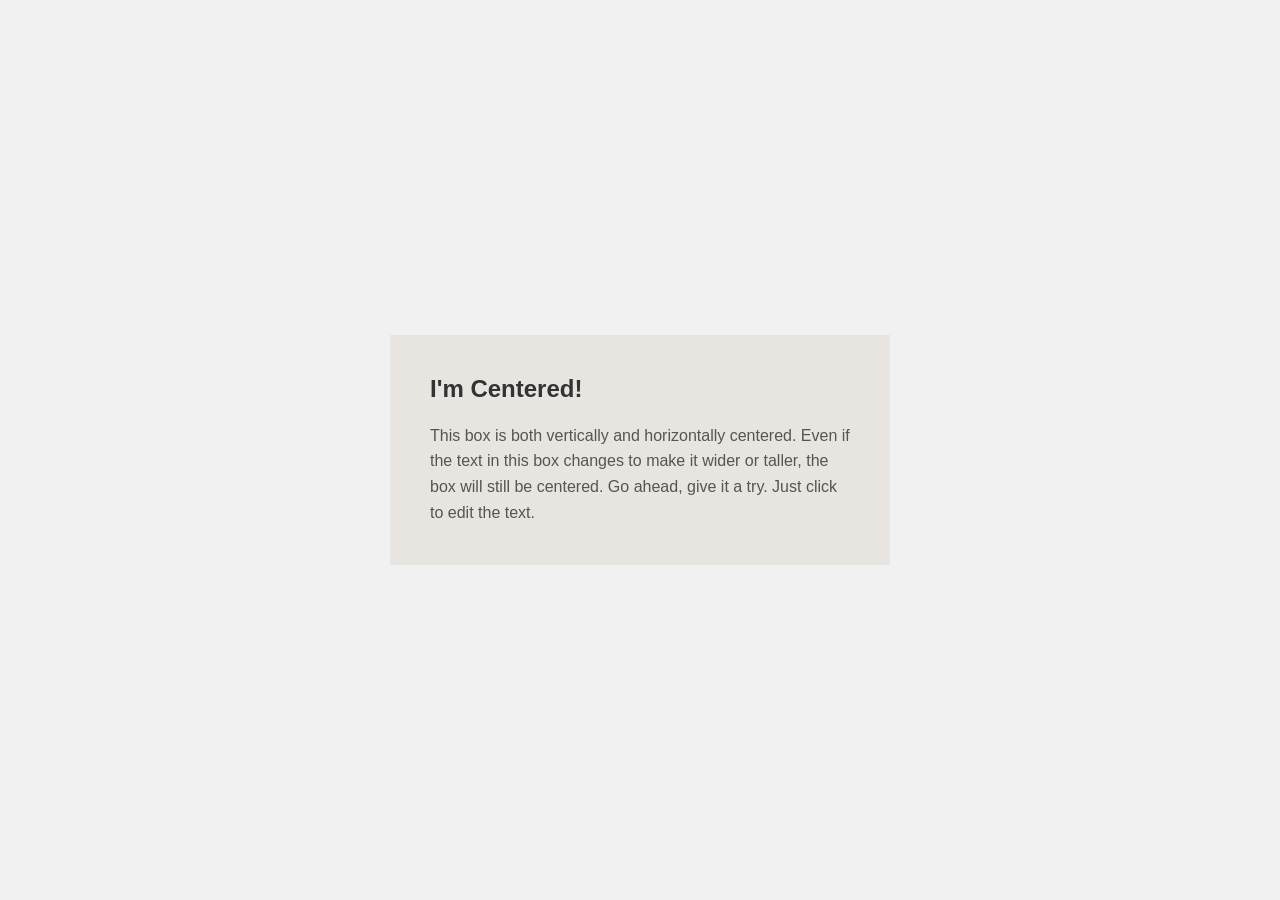
<file: Flexbox_actividad/ejercicio3/index.html>
<!DOCTYPE html>
<html lang="es">
<head>
    <meta charset="UTF-8">
    <meta name="viewport" content="width=device-width, initial-scale=1.0">
    <title>Div Centrado</title>
    <link rel="stylesheet" href="styles.css">
</head>
<body>

    <div class="centered-box">
        <h2>I'm Centered!</h2>
        <p>This box is both vertically and horizontally centered. Even if the text in this box changes to make it wider or taller, the box will still be centered. Go ahead, give it a try. Just click to edit the text.</p>
    </div>

</body>
</html>
</file>
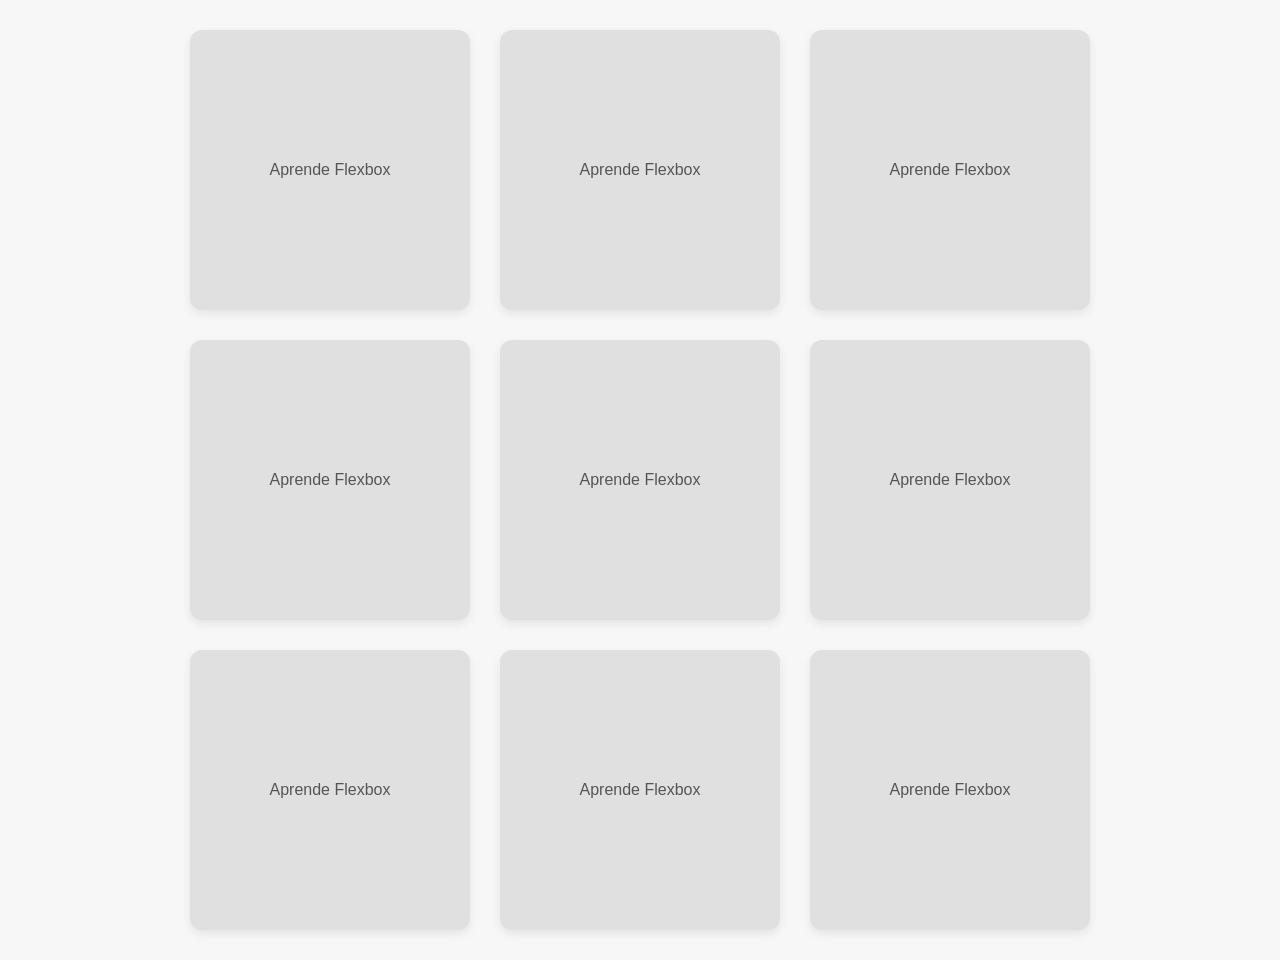
<file: Flexbox_actividad/ejercicio4/index.html>
<!DOCTYPE html>
<html lang="es">
<head>
    <meta charset="UTF-8">
    <meta name="viewport" content="width=device-width, initial-scale=1.0">
    <title>Galeria Adaptable (Flexbox)</title>
    <link rel="stylesheet" href="styles.css">
</head>
<body>

    <div class="galeria-contenedor">
        
        <div class="tarjeta">
            <span>Aprende Flexbox</span>
        </div>
        
        <div class="tarjeta">
            <span>Aprende Flexbox</span>
        </div>
        
        <div class="tarjeta">
            <span>Aprende Flexbox</span>
        </div>
        
        <div class="tarjeta">
            <span>Aprende Flexbox</span>
        </div>
        
        <div class="tarjeta">
            <span>Aprende Flexbox</span>
        </div>
        
        <div class="tarjeta">
            <span>Aprende Flexbox</span>
        </div>
        
        <div class="tarjeta">
            <span>Aprende Flexbox</span>
        </div>
        
        <div class="tarjeta">
            <span>Aprende Flexbox</span>
        </div>
        
        <div class="tarjeta">
            <span>Aprende Flexbox</span>
        </div>
    </div>

</body>
</html>
</file>
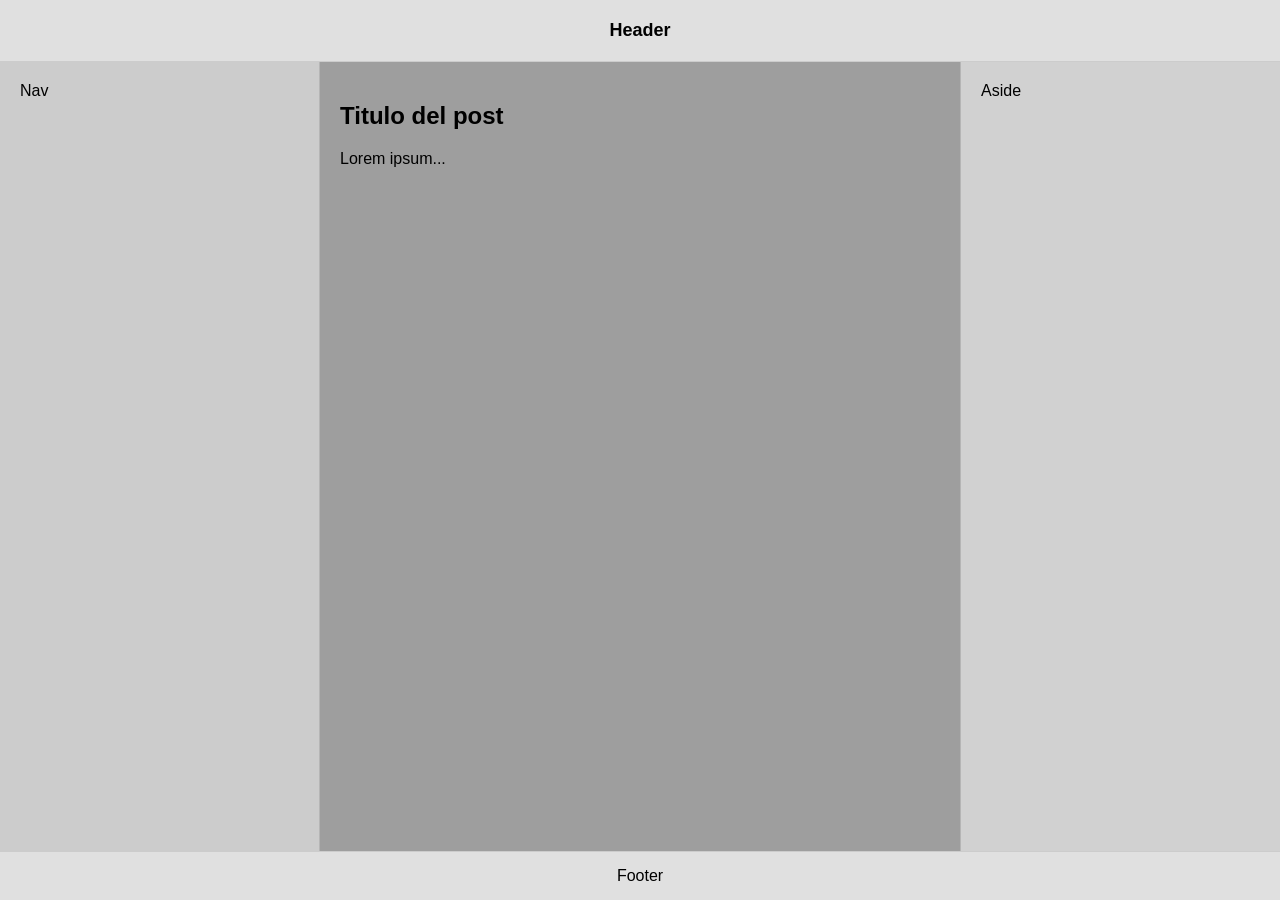
<file: Flexbox_actividad/ejercicio5/index.html>
<!DOCTYPE html>
<html lang="es">
<head>
    <meta charset="UTF-8">
    <meta name="viewport" content="width=device-width, initial-scale=1.0">
    <title>Ejercicio 5: Layout de 3 columnas</title>
    <link rel="stylesheet" href="styles.css">
</head>
<body>

    <header>Header</header>
    <main>
        <nav>Nav</nav>
        <article>
            <h2>Titulo del post</h2>
            <p>Lorem ipsum...</p>
        </article>
        <aside>Aside</aside>
    </main>
    <footer>Footer</footer>

</body>
</html>
</file>
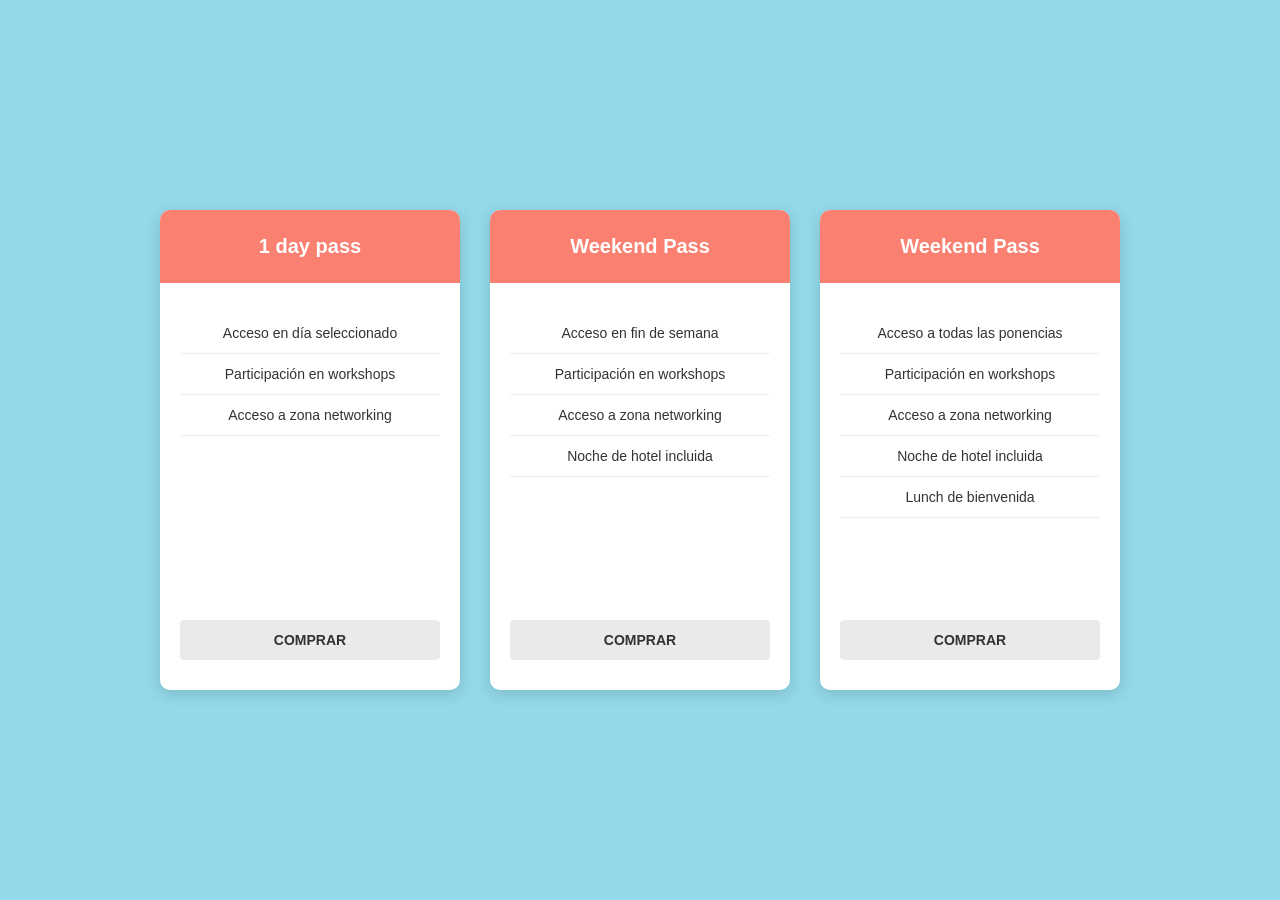
<file: Flexbox_actividad/ejercicio6/index.html>
<!DOCTYPE html>
<html lang="es">
<head>
    <meta charset="UTF-8">
    <meta name="viewport" content="width=device-width, initial-scale=1.0">
    <title>Pases y Tarifas</title>
   
    <link rel="stylesheet" href="styles.css">
</head>
<body>

    
    <section class="pricing-section">
        <div class="pricing-container">
            
            <!-- Tarjeta 1: 1 day pass -->
            <div class="card">
                <div class="card-header">
                    <h3>1 day pass</h3>
                </div>
                <div class="card-body">
                    <ul>
                        <li>Acceso en día seleccionado</li>
                        <li>Participación en workshops</li>
                        <li>Acceso a zona networking</li>
                    </ul>
                    <a href="#" class="buy-btn">COMPRAR</a>
                </div>
            </div>

            
            <div class="card">
                <div class="card-header">
                    <h3>Weekend Pass</h3>
                </div>
                <div class="card-body">
                    <ul>
                        <li>Acceso en fin de semana</li>
                        <li>Participación en workshops</li>
                        <li>Acceso a zona networking</li>
                        <li>Noche de hotel incluida</li>
                    </ul>
                    <a href="#" class="buy-btn">COMPRAR</a>
                </div>
            </div>

            
            <div class="card">
                <div class="card-header">
                    <h3>Weekend Pass</h3>
                </div>
                <div class="card-body">
                    <ul>
                        <li>Acceso a todas las ponencias</li>
                        <li>Participación en workshops</li>
                        <li>Acceso a zona networking</li>
                        <li>Noche de hotel incluida</li>
                        <li>Lunch de bienvenida</li>
                    </ul>
                    <a href="#" class="buy-btn">COMPRAR</a>
                </div>
            </div>

        </div>
    </section>

</body>
</html>
</file>
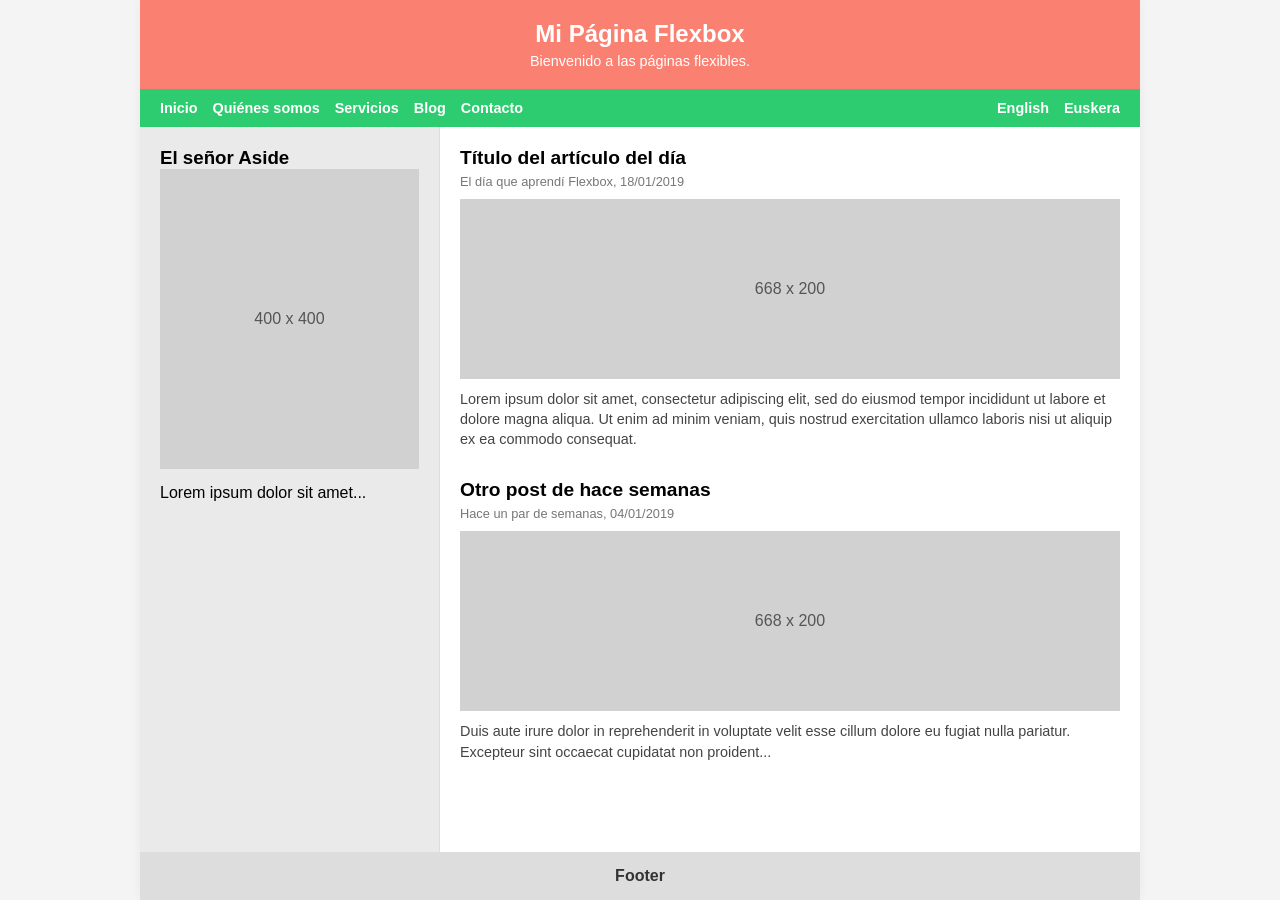
<file: Flexbox_actividad/ejercicio7/index.html>
<!DOCTYPE html>
<html lang="es">
<head>
    <meta charset="UTF-8">
    <title>Ejercicio 7: Layout completo</title>
    <link rel="stylesheet" href="styles.css">
</head>
<body>

    <div class="wrapper">
        
        <header>
            <h1>Mi Página Flexbox</h1>
            <p>Bienvenido a las páginas flexibles.</p>
        </header>

        <!-- Menú -->
        <nav>
            <ul class="nav-links">
                <li><a href="#">Inicio</a></li>
                <li><a href="#">Quiénes somos</a></li>
                <li><a href="#">Servicios</a></li>
                <li><a href="#">Blog</a></li>
                <li><a href="#">Contacto</a></li>
            </ul>
            <ul class="nav-lang">
                <li><a href="#">English</a></li>
                <li><a href="#">Euskera</a></li>
            </ul>
        </nav>

        
        <div class="content-container">
            
            <aside>
                <h3>El señor Aside</h3>
                <div class="aside-box" style="height: 300px;">400 x 400</div>
                <p>Lorem ipsum dolor sit amet...</p>
            </aside>

            
            <main>
                <article class="post">
                    <h2>Título del artículo del día</h2>
                    <div class="post-date">El día que aprendí Flexbox, 18/01/2019</div>
                    <div class="post-img">668 x 200</div>
                    <p>Lorem ipsum dolor sit amet, consectetur adipiscing elit, sed do eiusmod tempor incididunt ut labore et dolore magna aliqua. Ut enim ad minim veniam, quis nostrud exercitation ullamco laboris nisi ut aliquip ex ea commodo consequat.</p>
                </article>

                <article class="post">
                    <h2>Otro post de hace semanas</h2>
                    <div class="post-date">Hace un par de semanas, 04/01/2019</div>
                    <div class="post-img">668 x 200</div>
                    <p>Duis aute irure dolor in reprehenderit in voluptate velit esse cillum dolore eu fugiat nulla pariatur. Excepteur sint occaecat cupidatat non proident...</p>
                </article>
            </main>
        </div>

        
        <footer>
            Footer
        </footer>
    </div>

</body>
</html>
</file>
<file: Flexbox_actividad/ejercicio3/styles.css>
body {
    margin: 0;
    padding: 0;
    height: 100vh;
    background-color: #f1f1f1; 
    font-family: Arial, sans-serif;
    
    
    display: flex;
    justify-content: center;
    align-items: center;
}


.centered-box {
    background-color: #e8e4df;
    padding: 40px;
    max-width: 500px;
    width: 90%;
    box-sizing: border-box;
}


.centered-box h2 {
    margin-top: 0;
    color: #333333;
    font-size: 24px;
    font-weight: bold;
}


.centered-box p {
    color: #555555;
    font-size: 16px;
    line-height: 1.6;
    margin-bottom: 0;
}
</file>
<file: Flexbox_actividad/ejercicio4/styles.css>
body {
    margin: 0;
    padding: 30px;
    background-color: #f7f7f7;
    font-family: Arial, sans-serif;
}


.galeria-contenedor {
    display: flex;
    flex-wrap: wrap; 
    justify-content: center; 
    gap: 30px; 
    max-width: 1200px;
    margin: 0 auto;
}


.tarjeta {
    background-color: #e0e0e0; 
    width: 280px; 
    height: 280px; 
    border-radius: 12px; 
    display: flex;
    justify-content: center;
    align-items: center;
    box-shadow: 0 4px 10px rgba(0, 0, 0, 0.08); 
    transition: transform 0.2s ease;
}


.tarjeta:hover {
    transform: translateY(-4px);
}


.tarjeta span {
    color: #555555;
    font-size: 16px;
    font-weight: 500;
}
</file>
<file: Flexbox_actividad/ejercicio5/styles.css>
* {
    box-sizing: border-box;
}

body {
    margin: 0;
    padding: 0;
    height: 100vh; 
    display: flex;
    flex-direction: column;
    font-family: Arial, sans-serif;
    background-color: #f1f1f1;
}

/* Estilo del Header */
header {
    background-color: #e0e0e0;
    padding: 20px;
    text-align: center;
    font-weight: bold;
    font-size: 18px;
    border-bottom: 1px solid #ccc;
}


main {
    display: grid;
    
    grid-template-columns: 1fr 2fr 1fr; 
    flex: 1;
}


nav {
    background-color: #cccccc;
    padding: 20px;
    border-right: 1px solid #b5b5b5;
}

article {
    background-color: #9e9e9e; 
    padding: 20px;
    color: #000;
}

aside {
    background-color: #d1d1d1;
    padding: 20px;
    border-left: 1px solid #b5b5b5;
}


footer {
    background-color: #e0e0e0;
    padding: 15px;
    text-align: center;
    border-top: 1px solid #ccc;
}
</file>
<file: Flexbox_actividad/ejercicio6/styles.css>
* {
    margin: 0;
    padding: 0;
    box-sizing: border-box;
}

body {
    font-family: Arial, sans-serif;
}


.pricing-section {
    background-color: #93d9e9;
    min-height: 100vh;
    display: flex;
    justify-content: center;
    align-items: center;
    padding: 40px 20px;
}


.pricing-container {
    display: flex;
    justify-content: center;
    align-items: stretch; 
    gap: 30px;           
    max-width: 1100px;
    width: 100%;
}


.card {
    background-color: #ffffff;
    width: 300px;
    min-height: 480px;      
    border-radius: 10px;    
    box-shadow: 0 4px 15px rgba(0, 0, 0, 0.15); 
    overflow: hidden;       
    display: flex;
    flex-direction: column;
}


.card-header {
    background-color: #fa8072; 
    color: #ffffff;
    padding: 25px 20px;
    text-align: center;
}

.card-header h3 {
    font-size: 20px;
    font-weight: bold;
}


.card-body {
    padding: 30px 20px;
    display: flex;
    flex-direction: column;
    justify-content: space-between; 
    flex-grow: 1;
}


.card-body ul {
    list-style: none;
    padding: 0;
}

.card-body li {
    padding: 12px 0;
    border-bottom: 1px solid #eeeeee;
    text-align: center;
    font-size: 14px;
    color: #333333;
}


.buy-btn {
    display: block;
    background-color: #eaeaea;
    color: #333333;
    text-align: center;
    text-decoration: none;
    padding: 12px;
    font-weight: bold;
    font-size: 14px;
    border-radius: 4px;
    margin-top: 20px;
    transition: background-color 0.3s ease;
}

.buy-btn:hover {
    background-color: #dcdcdc;
}
</file>
<file: Flexbox_actividad/ejercicio7/styles.css>
* {
    box-sizing: border-box;
    margin: 0;
    padding: 0;
}

body {
    display: flex;
    flex-direction: column;
    min-height: 100vh;
    font-family: Arial, sans-serif;
    background-color: #f4f4f4;
}

.wrapper {
    max-width: 1000px;
    width: 100%;
    margin: 0 auto;
    display: flex;
    flex-direction: column;
    flex: 1;
    background-color: #ffffff;
    box-shadow: 0 0 10px rgba(0,0,0,0.05);
}


header {
    background-color: salmon;
    color: white;
    text-align: center;
    padding: 20px;
}

header h1 {
    font-size: 1.5rem;
    margin-bottom: 5px;
}

header p {
    font-size: 0.9rem;
}


nav {
    background-color: #2ecc71;
    display: flex;
    justify-content: space-between;
    align-items: center;
    padding: 10px 20px;
}

.nav-links, .nav-lang {
    display: flex;
    gap: 15px;
    list-style: none;
}

nav a {
    color: white;
    text-decoration: none;
    font-weight: bold;
    font-size: 0.9rem;
}


.content-container {
    display: flex;
    flex: 1;
}

aside {
    width: 30%;
    background-color: #eaeaea;
    padding: 20px;
    border-right: 1px solid #ddd;
}

.aside-box {
    background-color: #d1d1d1;
    height: 200px;
    display: flex;
    justify-content: center;
    align-items: center;
    margin-bottom: 15px;
    color: #555;
}

main {
    width: 70%;
    padding: 20px;
}

.post {
    margin-bottom: 30px;
}

.post h2 {
    margin-bottom: 5px;
    font-size: 1.2rem;
}

.post-date {
    font-size: 0.8rem;
    color: #777;
    margin-bottom: 10px;
}

.post-img {
    background-color: #d1d1d1;
    height: 180px;
    display: flex;
    justify-content: center;
    align-items: center;
    color: #555;
    margin-bottom: 10px;
}

.post p {
    font-size: 0.9rem;
    color: #444;
    line-height: 1.4;
}

/* Footer */
footer {
    background-color: #ddd;
    text-align: center;
    padding: 15px;
    font-weight: bold;
    color: #333;
}
</file>
